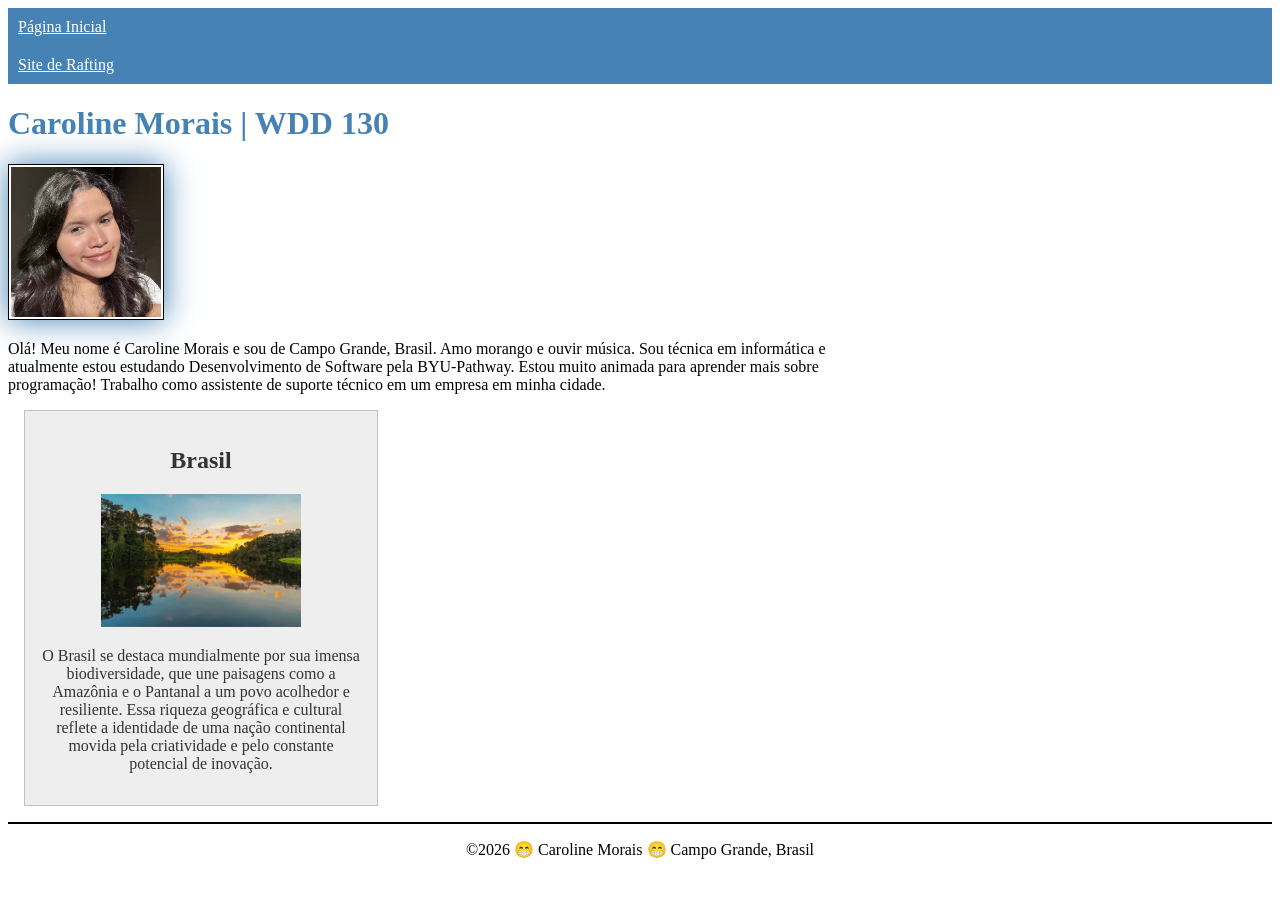
<file: index.html>
<!DOCTYPE html>
<html lang="pt-br">

<head>
    <meta charset="UTF-8">
    <meta name="viewport" content="width=device-width, initial-scale=1.0">
    <title>Caroline Morais | WDD 130</title>

    <meta name="description"
        content="Olá, bem-vindo ao meu site! Me chamo Caroline, sou brasileira e amo as paisagens do meu país.">
    <meta name="author" content="Caroline Morais">
    <link rel="stylesheet" href="estilos/estilos.css">
</head>

<body>
    <header>
        <nav>
            <a href="#">Página Inicial</a>
            <a href="wwr/">Site de Rafting</a>
        </nav>
    </header>
    <main>
        <h1>Caroline Morais | WDD 130</h1>
        <img src="imagens/perfil.webp" alt="Olá! Meu nome é Caroline Morais" width="200">
        <p>Olá! Meu nome é Caroline Morais e sou de Campo Grande, Brasil. Amo morango e ouvir música. Sou técnica em
            informática e
            atualmente estou estudando Desenvolvimento de Software pela BYU-Pathway. Estou muito animada para aprender
            mais sobre
            programação! Trabalho como assistente de suporte técnico em um empresa em minha cidade.
        </p>
    </main>
    <aside>
        <h2>Brasil</h2>
        <img src="imagens/paisagem.webp" alt="Paisagem do Brasil">
        <p>O Brasil se destaca mundialmente por sua imensa biodiversidade, que une paisagens como a Amazônia e o
            Pantanal a um povo acolhedor e resiliente. Essa riqueza geográfica e cultural reflete a identidade de uma
            nação continental movida pela criatividade e pelo constante potencial de inovação.
        </p>
    </aside>
    <footer>
        <p>©2026 😁 Caroline Morais 😁 Campo Grande, Brasil
        </p>
    </footer>
</body>

</html>
</file>
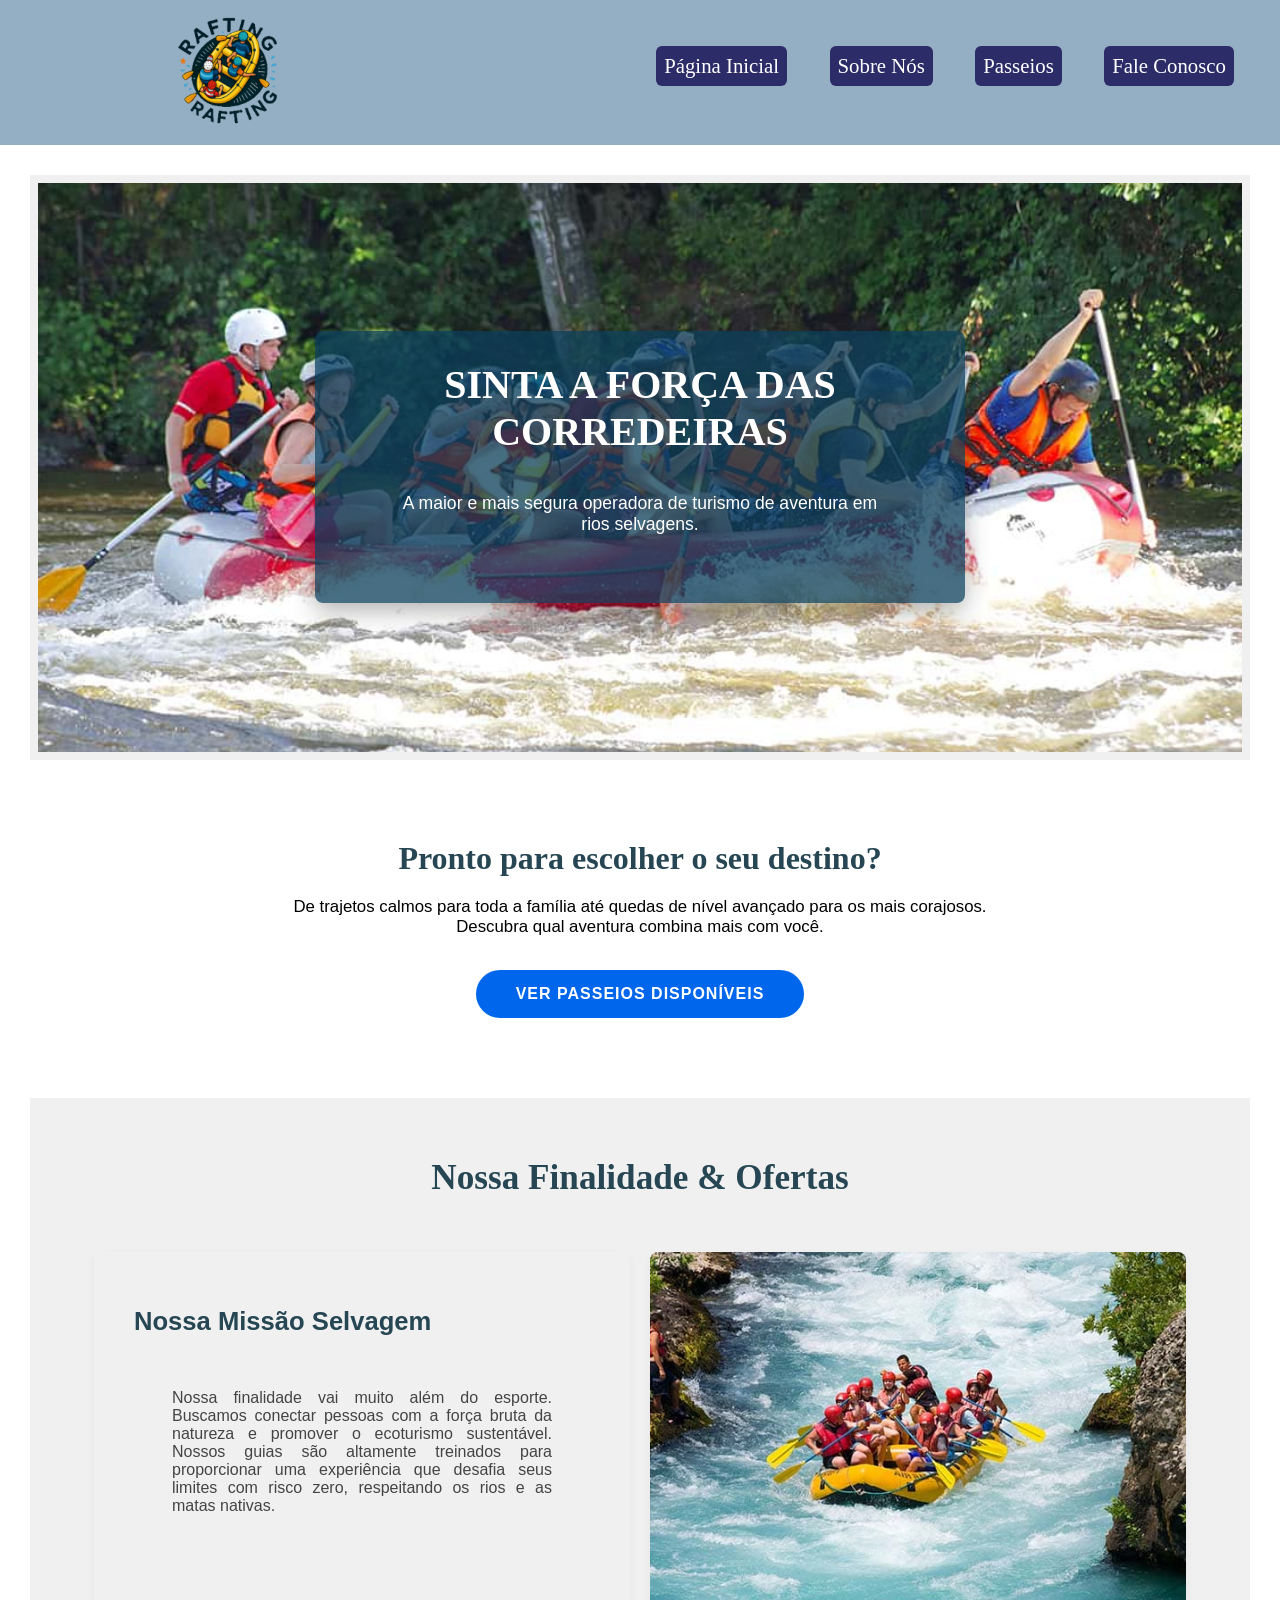
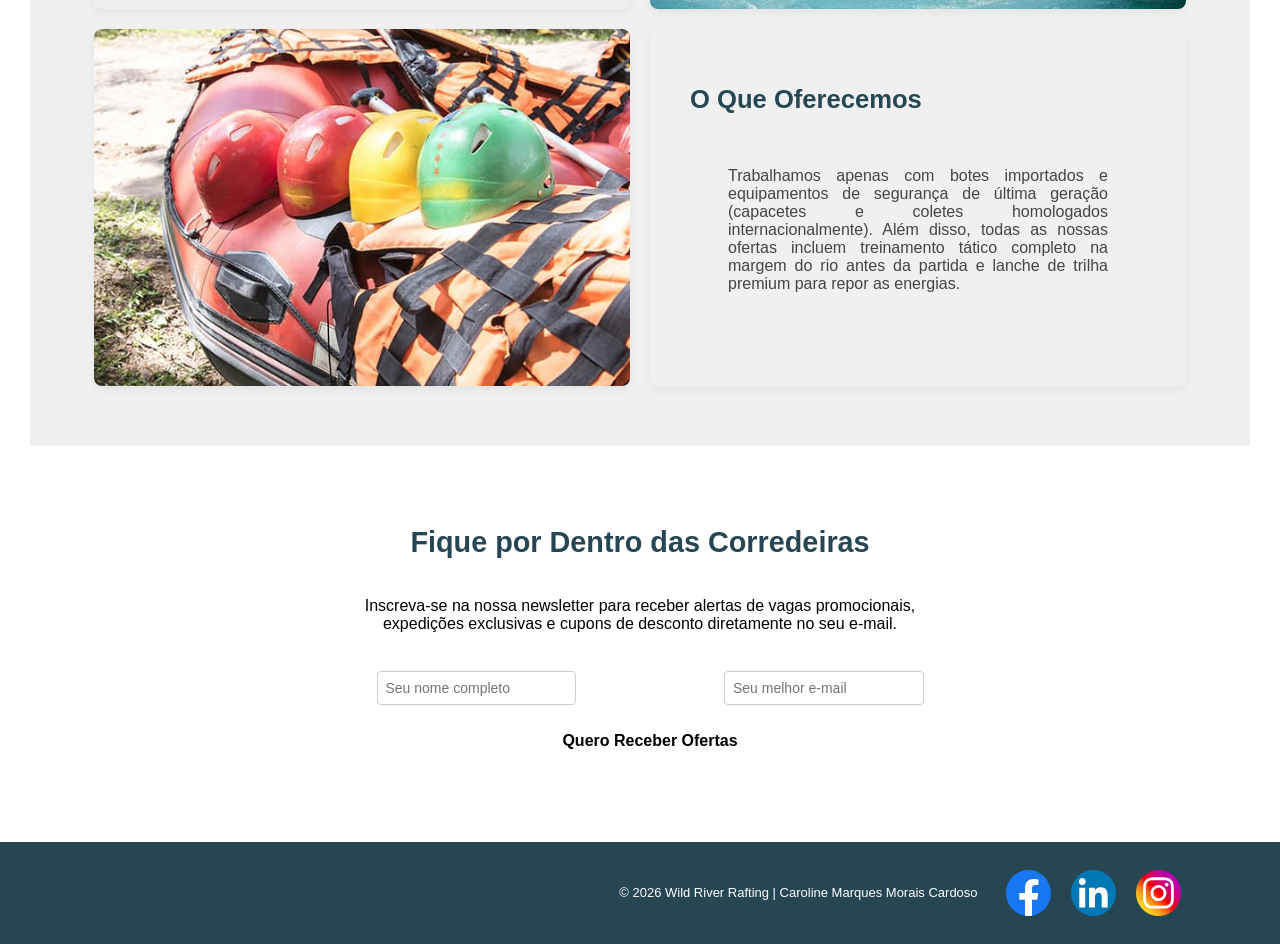
<file: wwr/index.html>
<!DOCTYPE html>

<html lang="pt-BR">

<head>
    <meta charset="UTF-8">
    <meta name="viewport" content="width=device-width, initial-scale=1.0">
    <title>Página Inicial | Wild River Rafting</title>

    <meta name="description" content="Wild River Rafting - Página Inicial: Conheça nossa história e descubra porque somos a melhor escolha para suas aventuras em rios.">
    <meta name="author" content="Caroline Marques Morais Cardoso">
    <link rel="stylesheet" href="estilos/rafting.css">
</head>

<body>
    <header>
        <img src="imagens/logotipo.png" alt="Logotipo">
        <nav>
            <ul>
                <li><a href="index.html">Página Inicial</a></li>
                <li><a href="sobre.html">Sobre Nós</a></li>
                <li><a href="passeios.html">Passeios</a></li>
                <li><a href="contato.html">Fale Conosco</a></li>
            </ul>
        </nav>
    </header>
    <main>
       
        <section class="hero-home">
            <img src="imagens/imagem-grande.jpg" alt="Rafting radical em águas turbulentas" class="hero-full-img">
            <div class="hero-msg-box">
                <h1>Sinta a Força das Corredeiras</h1>
                <p>A maior e mais segura operadora de turismo de aventura em rios selvagens.</p>
            </div>
        </section>

        <section class="cta-home-section">
            <div class="cta-home-content">
                <h2>Pronto para escolher o seu destino?</h2>
                <p>De trajetos calmos para toda a família até quedas de nível avançado para os mais corajosos. Descubra qual aventura combina mais com você.</p>
                <a href="passeios.html" class="btn-cta-home">Ver Passeios Disponíveis</a>
            </div>
        </section>

        <section class="grid-content-section">
            <div class="section-title">
                <h2>Nossa Finalidade & Ofertas</h2>
                <span class="decorator-line"></span>
            </div>

            <div class="home-grid">
                <div class="grid-card text-card">
                    <h3>Nossa Missão Selvagem</h3>
                    <p>Nossa finalidade vai muito além do esporte. Buscamos conectar pessoas com a força bruta da natureza e promover o ecoturismo sustentável. Nossos guias são altamente treinados para proporcionar uma experiência que desafia seus limites com risco zero, respeitando os rios e as matas nativas.</p>
                </div>
                <div class="grid-card img-card">
                    <img src="imagens/imagem-index-1.jpg" alt="Equipe de rafting celebrando a descida do rio">
                </div>
                <div class="grid-card img-card">
                    <img src="imagens/imagem-index-2.jpg" alt="Equipamentos de segurança de rafting de última geração">
                </div>
                <div class="grid-card text-card">
                    <h3>O Que Oferecemos</h3>
                    <p>Trabalhamos apenas com botes importados e equipamentos de segurança de última geração (capacetes e coletes homologados internacionalmente). Além disso, todas as nossas ofertas incluem treinamento tático completo na margem do rio antes da partida e lanche de trilha premium para repor as energias.</p>
                </div>
            </div>
        </section>
        <section class="newsletter-section">
            <div class="newsletter-box">
                <h3>Fique por Dentro das Corredeiras</h3>
                <p>Inscreva-se na nossa newsletter para receber alertas de vagas promocionais, expedições exclusivas e cupons de desconto diretamente no seu e-mail.</p>
                
                <form action="#" method="POST" class="newsletter-form">
                    <div class="input-group">
                        <label for="nome" class="sr-only">Nome Completo</label>
                        <input type="text" id="nome" name="nome" placeholder="Seu nome completo" required>
                    </div>
                    <div class="input-group">
                        <label for="email" class="sr-only">E-mail</label>
                        <input type="email" id="email" name="email" placeholder="Seu melhor e-mail" required>
                    </div>
                    <button type="submit" class="btn-submit-news">Quero Receber Ofertas</button>
                </form>
            </div>
        </section>
        
    </main>
    <footer>
        <p>&copy; 2026 Wild River Rafting | Caroline Marques Morais Cardoso</p>
        <nav class="redes-sociais">
            <a href="https://www.facebook.com">
                <img src="imagens/facebook.svg" alt="Facebook">
            </a>
            <a href="https://www.linkedin.com">
                <img src="imagens/linkedin.svg" alt="Linkedin">
            </a>
            <a href="https://www.instagram.com">
                <img src="imagens/instagram.svg" alt="Instagram">
            </a>
        </nav>
    </footer>
</body>

</html>
</file>
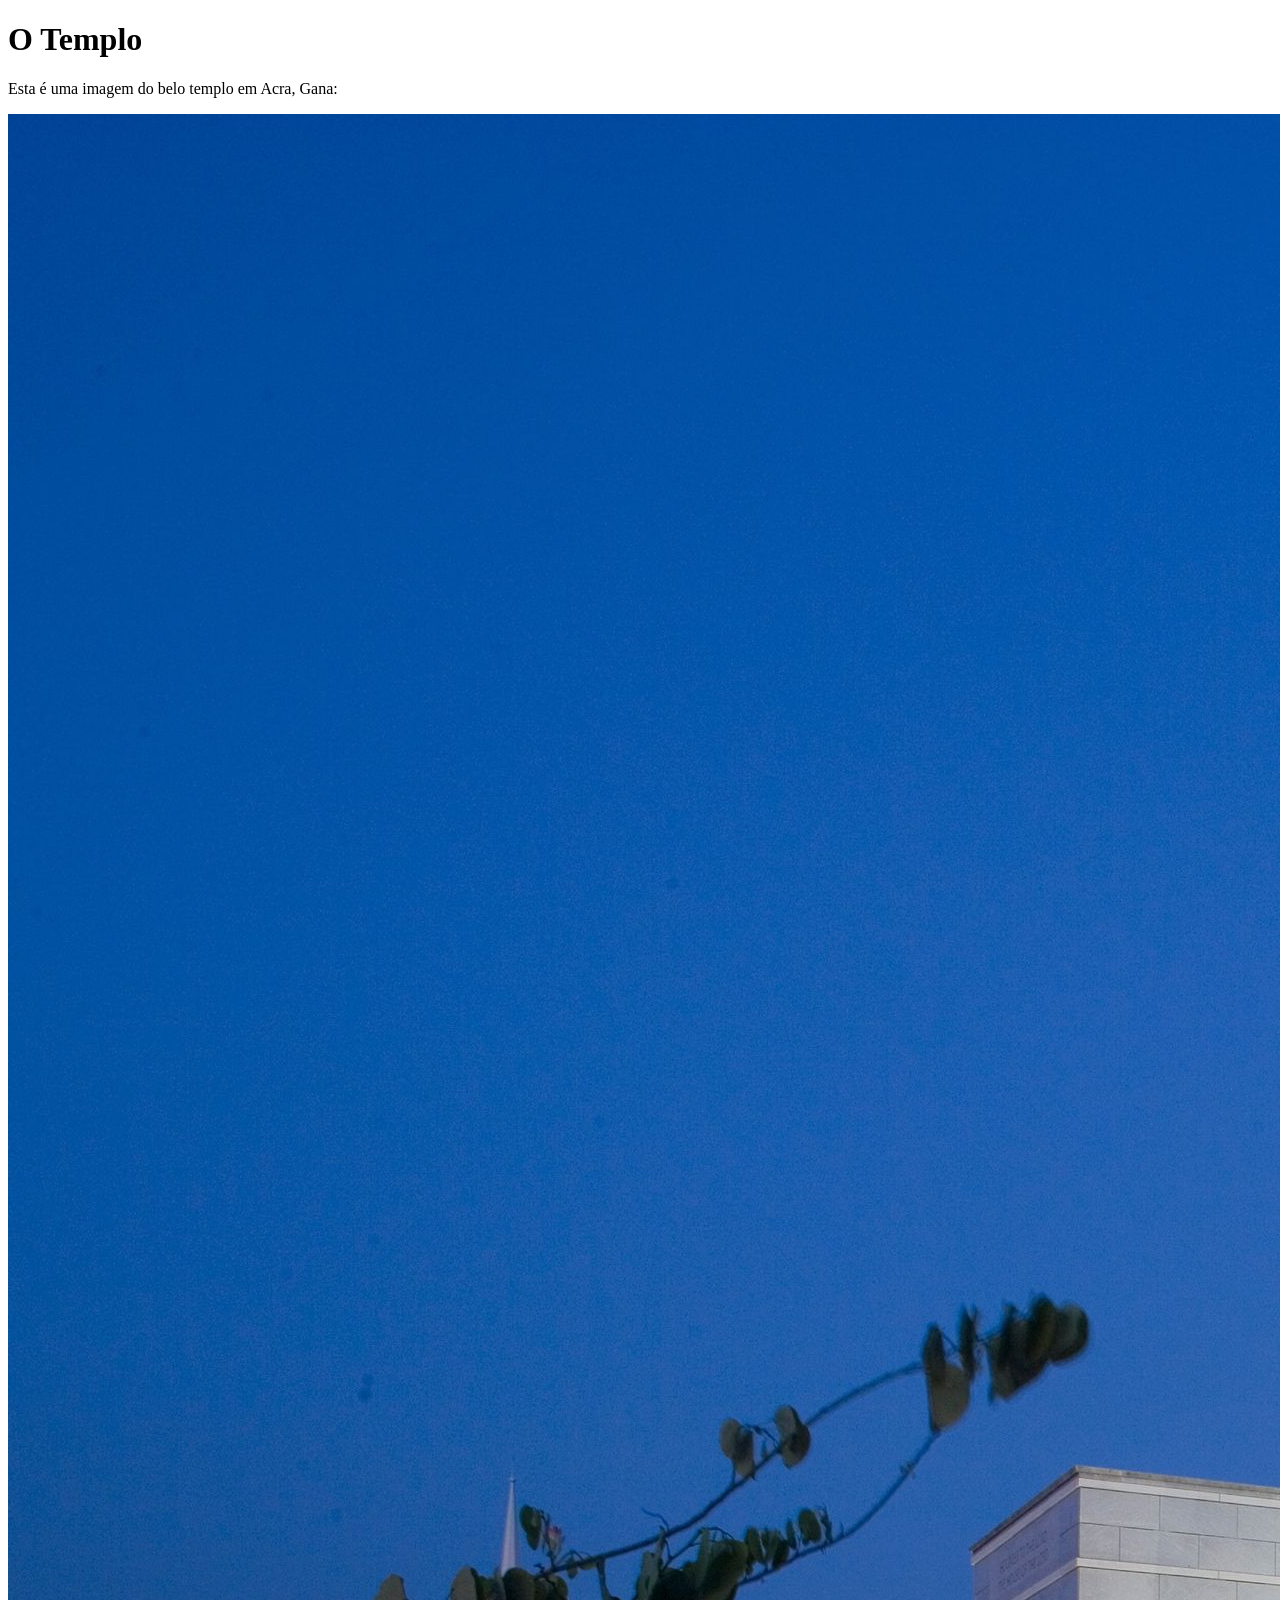
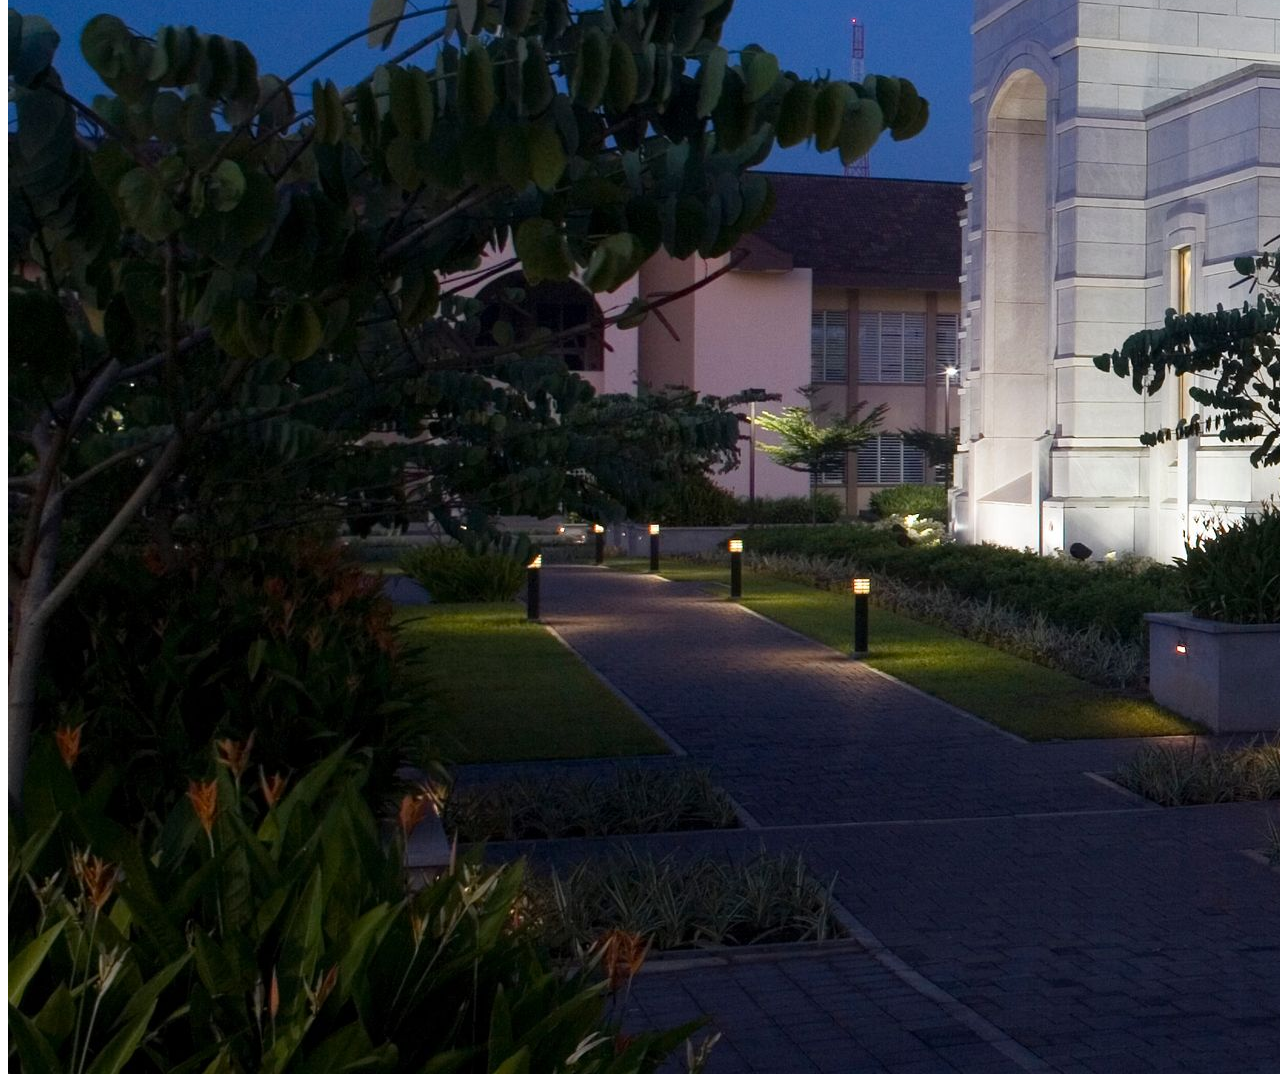
<file: semana01/imagens.html>
<!DOCTYPE html>
<html lang="pt-br">
<head>
    <meta charset="UTF-8">
    <meta name="viewport" content="width=device-width, initial-scale=1.0">
    <title>Imagem do Templo</title>
</head>
<body>
    <h1>O Templo</h1>
    <p>Esta é uma imagem do belo templo em Acra, Gana:</p>
    <img src="imagens/templo-largo.jpeg" alt="O Templo de Acra, Gana">
    
</body>
</html>
</file>
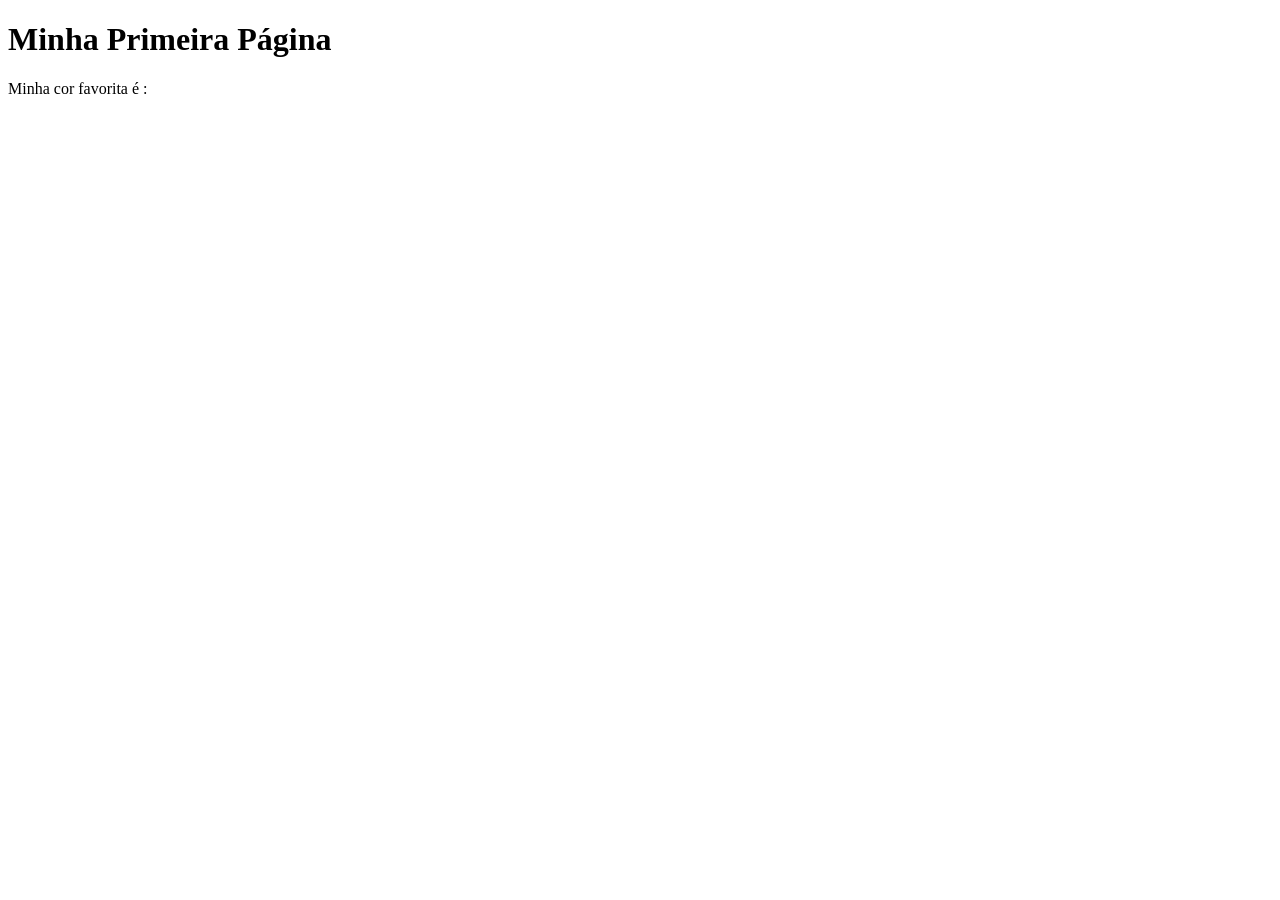
<file: semana01/primeira-pagina.html>
<!DOCTYPE html>
<html lang="pt-br">
<head>
    <meta charset="UTF-8">
    <meta name="viewport" content="width=device-width, initial-scale=1.0">
    <title>Minha Primeira Página</title>
</head>
<body>
    <h1>Minha Primeira Página</h1>
    <p>Minha cor favorita é : </p>
</body>
</html>
</file>
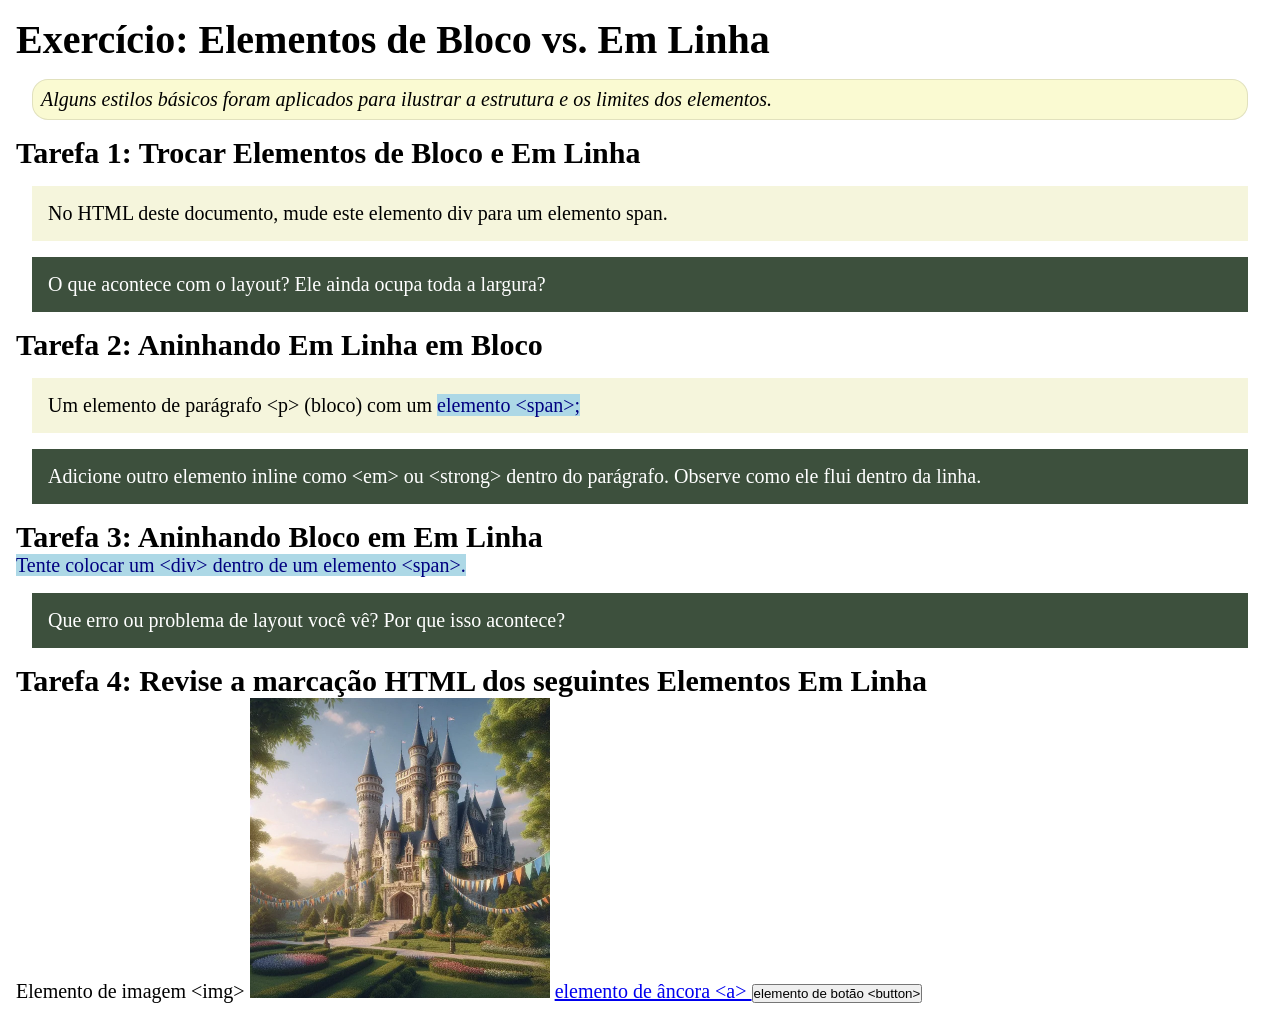
<file: semana02/bloco-vs-inline.html>
<!DOCTYPE html>
<html lang="pt-br">

<head>
    <meta charset="UTF-8">
    <meta name="viewport" content="width=device-width, initial-scale=1.0">
    <title>Exercício: Elementos de Bloco vs. Inline</title>
    <link rel="stylesheet" href="estilos/bloco-vs-inline.css">
</head>

<body>
    <main>
        <h1>Exercício: Elementos de Bloco vs. Em Linha</h1>
        <p class="note">Alguns estilos básicos foram aplicados para ilustrar a estrutura e os limites dos elementos.</p>

        <h2>Tarefa 1: Trocar Elementos de Bloco e Em Linha</h2>
        <div>No HTML deste documento, mude este elemento div para um elemento span.</div>

        <p class="question">O que acontece com o layout? Ele ainda ocupa toda a largura?</p>

        <h2>Tarefa 2: Aninhando Em Linha em Bloco</h2>
        <p>Um elemento de parágrafo &lt;p&gt; (bloco) com um <span>elemento &lt;span&gt;;</span></p>
        <p class="question">Adicione outro elemento inline como &lt;em&gt; ou &lt;strong&gt; dentro do parágrafo.
            Observe como ele flui dentro da linha.</p>

        <h2>Tarefa 3: Aninhando Bloco em Em Linha</h2>
        <span>Tente colocar um &lt;div&gt; dentro de um elemento &lt;span&gt;.</span>
        <p class="question">Que erro ou problema de layout você vê? Por que isso acontece?</p>


        <h2>Tarefa 4: Revise a marcação HTML dos seguintes Elementos Em Linha</h2>
        Elemento de imagem &lt;img&gt;
        <img src="imagens/castelo.webp" alt="imagem (imagens estão em linha)" width="300" height="300">
        <a href="https://churchofjesuschrist.org">elemento de âncora &lt;a&gt; </a>
        <button type="button">elemento de botão &lt;button&gt;</button>
    </main>
</body>

</html>
</file>
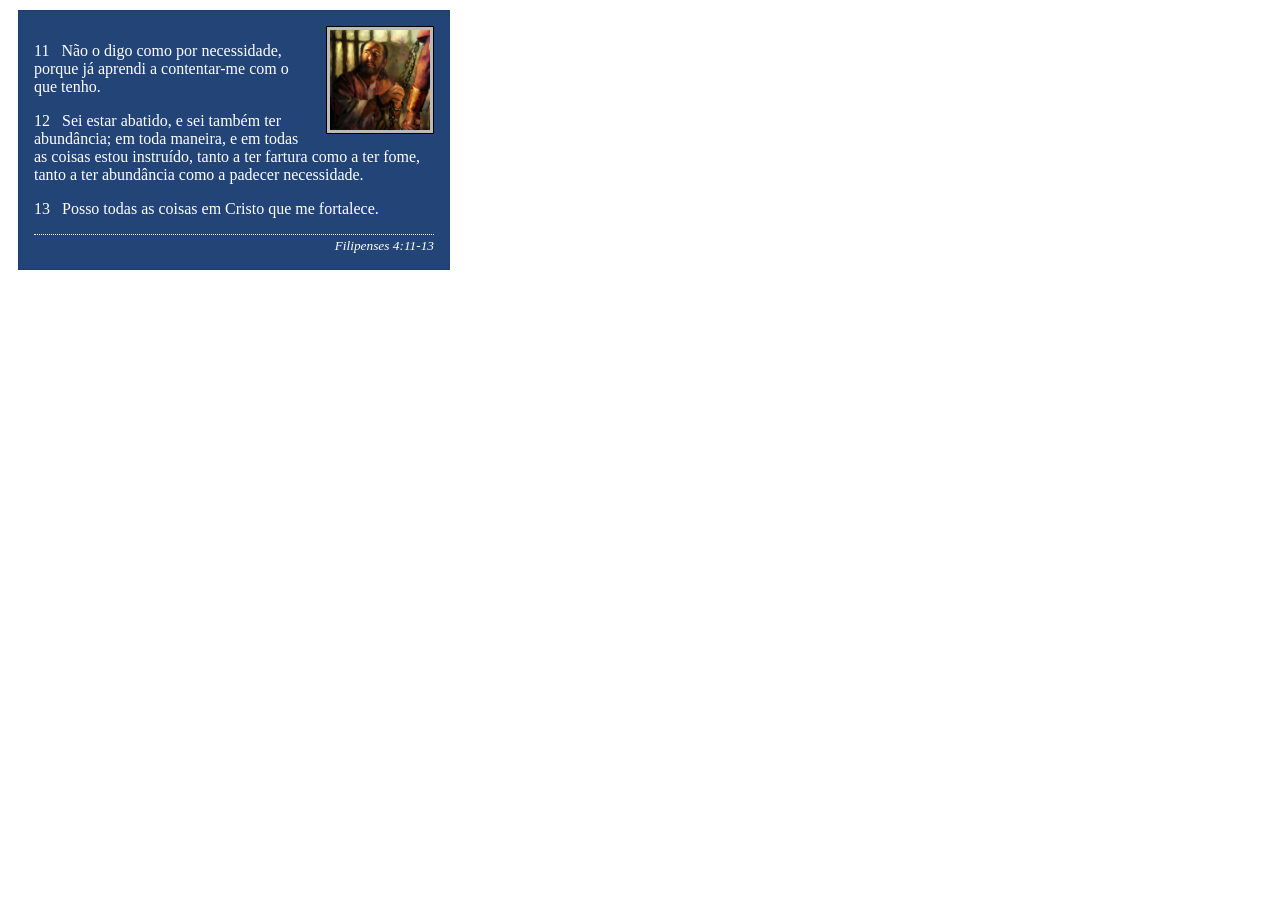
<file: semana02/box-model-solucao.html>
<!DOCTYPE html>
<html lang="pt-br">

<head>
    <meta charset="UTF-8">
    <meta name="viewport" content="width=device-width, initial-scale=1.0">
    <title>Atividade de Box Model</title>
    <link rel="stylesheet" href="estilos/box-model-solucao.css">
</head>

<body>
    <main>
        <div class="callout">
            <img src="imagens/apostolo-paulo-preso.webp" alt="Apóstolo Paulo - Preso em Roma" width="200" height="200">
            <blockquote>
                <p>11 &nbsp; Não o digo como por necessidade, porque já aprendi a contentar-me com o que tenho.</p>
                <p>12 &nbsp; Sei estar abatido, e sei também ter abundância; em toda maneira, e em todas as coisas estou
                    instruído, tanto a ter fartura como a ter fome, tanto a ter abundância como a padecer necessidade.
                </p>
                <p>13 &nbsp; Posso todas as coisas em Cristo que me fortalece.</p>
            </blockquote>
            <cite>Filipenses 4:11-13</cite>
        </div>
    </main>
</body>

</html>
</file>
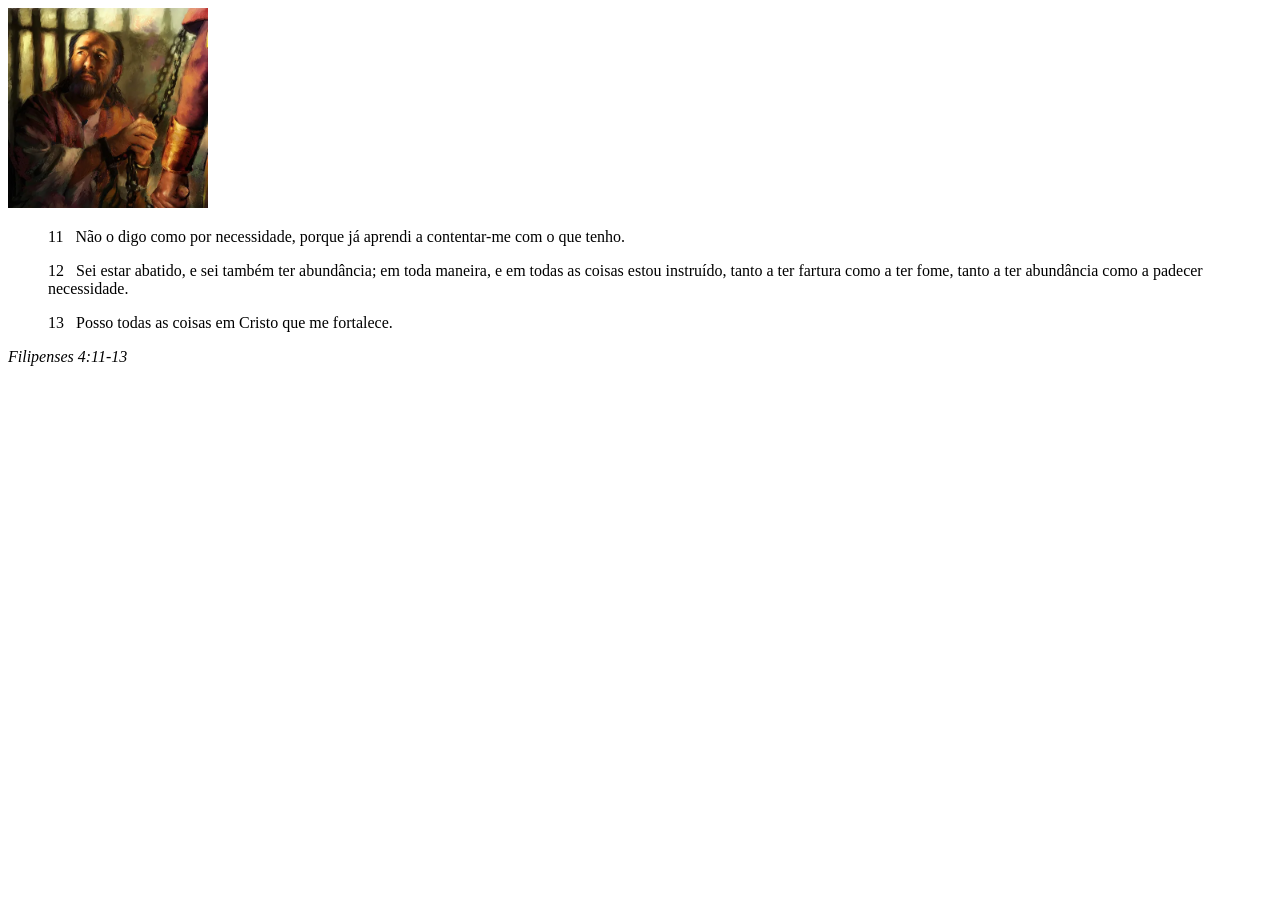
<file: semana02/box-model.html>
<!DOCTYPE html>
<html lang="pt-br">
<head>
    <meta charset="UTF-8">
    <meta name="viewport" content="width=device-width, initial-scale=1.0">
    <title>Atividade de Box Model</title>
</head>
<body>
    <main>
        <div class="callout">
            <img src="imagens/apostolo-paulo-preso.webp" alt="Apóstolo Paulo - Preso em Roma" width="200" height="200">
            <blockquote>
                <p>11 &nbsp; Não o digo como por necessidade, porque já aprendi a contentar-me com o que tenho.</p>
                <p>12 &nbsp; Sei estar abatido, e sei também ter abundância; em toda maneira, e em todas as coisas estou instruído, tanto a ter fartura como a ter fome, tanto a ter abundância como a padecer necessidade.</p>
                <p>13 &nbsp; Posso todas as coisas em Cristo que me fortalece.</p>
            </blockquote>
            <cite>Filipenses 4:11-13</cite>
        </div>
    </main>
</body>
</html>
</file>
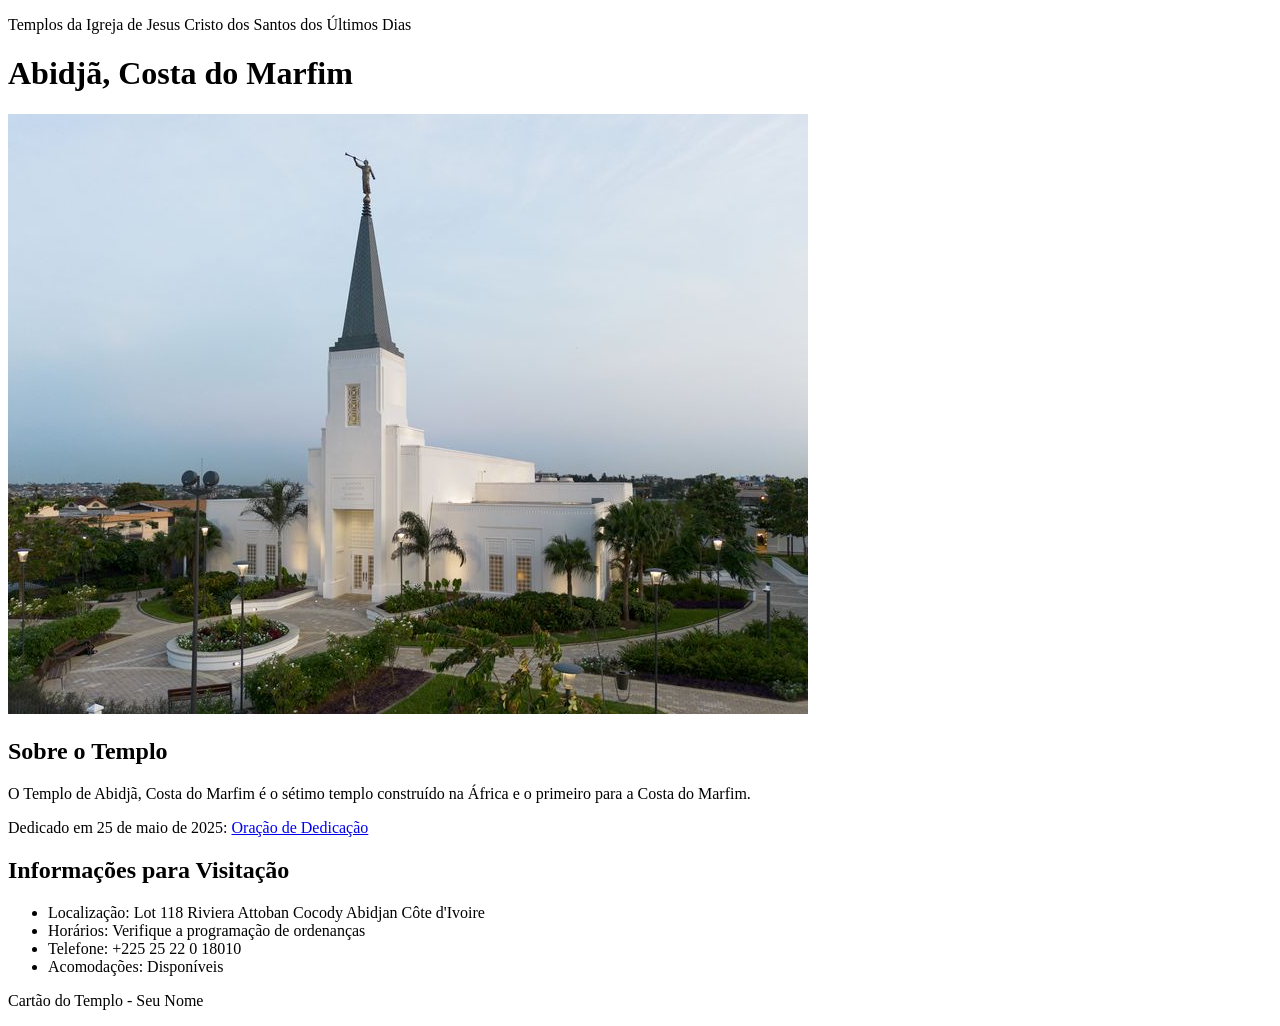
<file: semana02/templo.html>
<!DOCTYPE html>
<html lang="pt-br">

<head>
    <meta charset="UTF-8">
    <meta name="viewport" content="width=device-width, initial-scale=1.0">
    <title>Cartão do Templo - Abidjã, Costa do Marfim</title>
</head>

<body>
    <header>
        <p>Templos da Igreja de Jesus Cristo dos Santos dos Últimos Dias</p>
    </header>
    <main>
        <h1>Abidjã, Costa do Marfim</h1>
        <picture>
            <img src="imagens/abidja-costa-do-marfim.jpeg" alt="Templo de Abidjã, Costa do Marfim">
        </picture>
        <section>
            <h2>Sobre o Templo</h2>
            <p>O Templo de Abidjã, Costa do Marfim é o sétimo templo construído na África e o primeiro para a Costa do Marfim.</p>
            <p>Dedicado em 25 de maio de 2025: <a
                    href="https://www.churchofjesuschrist.org/temples/dedicatory-prayer/abidjan-ivory-coast-temple/2025-05-25?lang=eng"
                    target="_blank" rel="noopener noreferrer">Oração de Dedicação</a></p>
        </section>
        <section>
            <h2>Informações para Visitação</h2>
            <ul>
                <li>Localização: Lot 118 Riviera Attoban Cocody Abidjan Côte d'Ivoire</li>
                <li>Horários: Verifique a programação de ordenanças</li>
                <li>Telefone: +225 25 22 0 18010</li>
                <li>Acomodações: Disponíveis</li>
            </ul>
        </section>
    </main>
    <footer>
        <p>Cartão do Templo - Seu Nome</p>
    </footer>
</body>

</html>
</file>
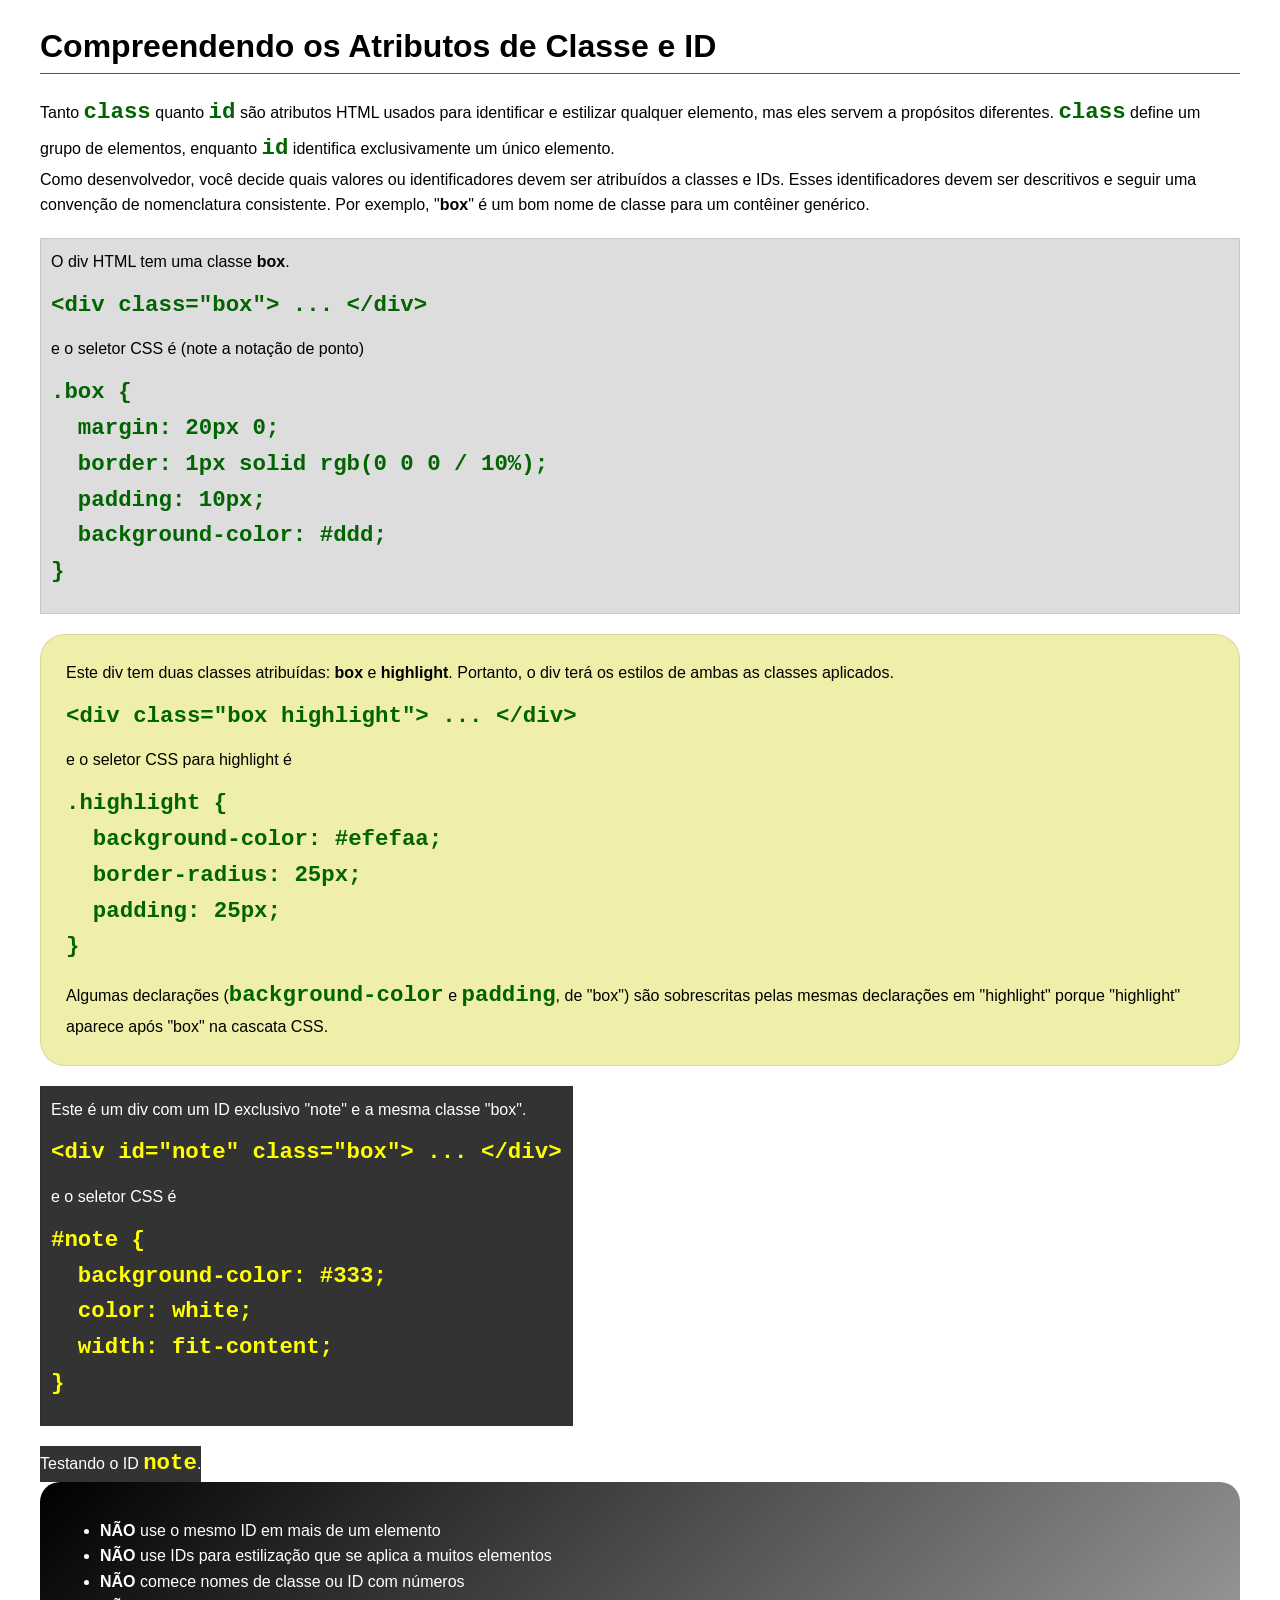
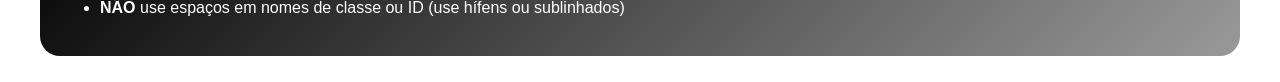
<file: semana03/classe-e-id.html>
<!DOCTYPE html>
<html lang="pt-br">

<head>
    <meta charset="UTF-8">
    <meta name="viewport" content="width=device-width, initial-scale=1.0">
    <title>Atributos de Classe vs ID</title>
    <link rel="stylesheet" href="estilos/classe-e-id.css">
</head>

<body>
    <h1>Compreendendo os Atributos de Classe e ID</h1>
    <p>Tanto <code>class</code> quanto <code>id</code> são atributos HTML usados para identificar e estilizar qualquer
        elemento, mas eles servem a propósitos diferentes. <code>class</code> define um grupo de elementos, enquanto
        <code>id</code> identifica exclusivamente um único elemento.
    </p>
    <p>Como desenvolvedor, você decide quais valores ou identificadores devem ser atribuídos a classes e IDs. Esses
        identificadores devem ser descritivos e seguir uma convenção de nomenclatura consistente. Por exemplo,
        "<strong>box</strong>" é um bom nome de classe para um contêiner genérico.</p>
    <div class="box">
        <p>O div HTML tem uma classe <strong>box</strong>.</p>
        <pre><code class="html">&lt;div class="box"&gt; ... &lt;/div&gt;</code></pre>
        e o seletor CSS é (note a notação de ponto)
        <pre><code class="css">.box {
  margin: 20px 0;
  border: 1px solid rgb(0 0 0 / 10%);
  padding: 10px;
  background-color: #ddd; 
}</code></pre>
    </div>

    <div class="box highlight">
        <p>Este div tem duas classes atribuídas: <strong>box</strong> e <strong>highlight</strong>. Portanto, o div terá
            os estilos de ambas as classes aplicados.</p>
        <pre><code class="html">&lt;div class="box highlight"&gt; ... &lt;/div&gt;</code></pre>
        e o seletor CSS para highlight é
        <pre><code class="css">.highlight {
  background-color: #efefaa;
  border-radius: 25px;
  padding: 25px;
}</code></pre>
        <p>Algumas declarações (<code>background-color</code> e <code>padding</code>, de "box") são sobrescritas pelas
            mesmas declarações em "highlight" porque "highlight" aparece após "box" na cascata CSS.</p>
    </div>

    <div id="note" class="box">
        <p>Este é um div com um ID exclusivo "note" e a mesma classe "box".</p>
        <pre><code class="html">&lt;div id="note" class="box"&gt; ... &lt;/div&gt;</code></pre>
        e o seletor CSS é
        <pre><code class="css">#note {
  background-color: #333;
  color: white;
  width: fit-content;
}</code></pre>
    </div>

    <div id="note">
        <p>Testando o ID <code>note</code>.</p>
    </div>

    <section id="melhor-pratica">
        <ul>
            <li><strong>NÃO</strong> use o mesmo ID em mais de um elemento</li>
            <li><strong>NÃO</strong> use IDs para estilização que se aplica a muitos elementos</li>
            <li><strong>NÃO</strong> comece nomes de classe ou ID com números</li>
            <li><strong>NÃO</strong> use espaços em nomes de classe ou ID (use hífens ou sublinhados)</li>
        </ul>
    </section>

    <br>

</body>

</html>
</file>
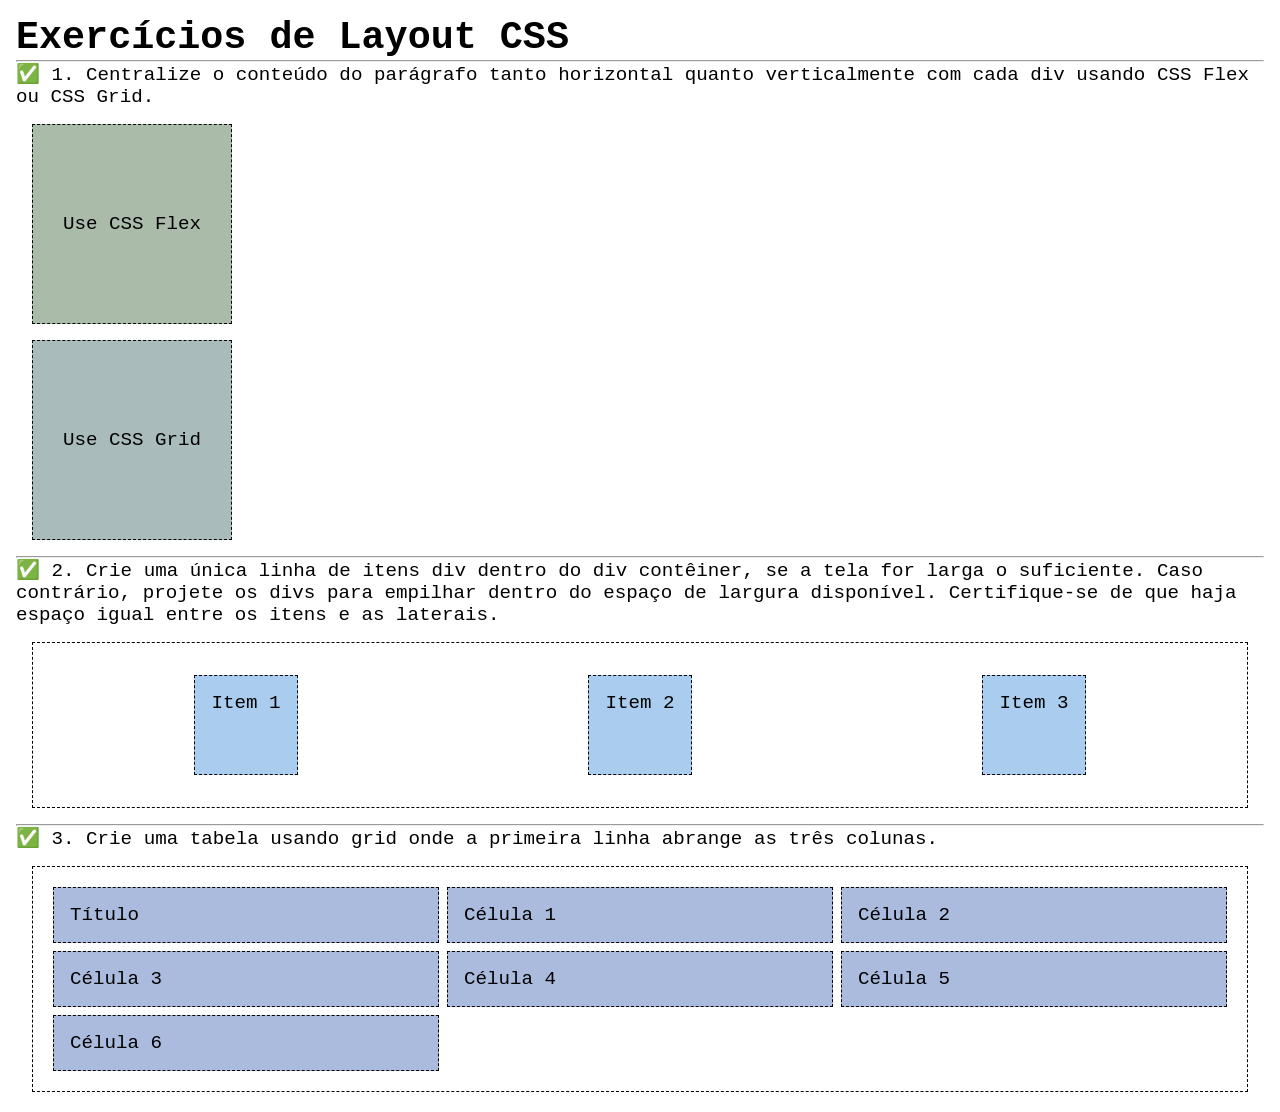
<file: semana04/exercicios-layout.html>
<!DOCTYPE html>
<html lang="pt-br">

<head>
    <meta charset="UTF-8">
    <meta name="viewport" content="width=device-width, initial-scale=1.0">
    <title>Exercícios de Layout CSS</title>
    <link rel="stylesheet" href="estilos/solucoes-dos-exercicios-de-layout.css">
</head>

<body>
    <main>
        <h1>Exercícios de Layout CSS</h1>
        <hr>
        <p>✅ 1. Centralize o conteúdo do parágrafo tanto horizontal quanto verticalmente com cada div usando CSS Flex ou
            CSS Grid.
        </p>
        <div class="one flex">
            <p>Use CSS Flex</p>
        </div>
        <div class="one grid">
            <p>Use CSS Grid</p>
        </div>
        <hr>
        <p>✅ 2. Crie uma única linha de itens div dentro do div contêiner, se a tela for larga o suficiente. Caso
            contrário, projete os
            divs para empilhar dentro do espaço de largura disponível. Certifique-se de que haja espaço igual entre os
            itens e as laterais.</p>
        <div class="container2">
            <div class="dois">
                <p>Item 1</p>
            </div>
            <div class="dois">
                <p>Item 2</p>
            </div>
            <div class="dois">
                <p>Item 3</p>
            </div>
        </div>
        <hr>
        <p>✅ 3. Crie uma tabela usando grid onde a primeira linha abrange as três colunas. </p>
        <div class="container3">
            <div class="tres colunas-3">
                <p>Título</p>
            </div>
            <div class="tres">
                <p>Célula 1</p>
            </div>
            <div class="tres">
                <p>Célula 2</p>
            </div>
            <div class="tres">
                <p>Célula 3</p>
            </div>
            <div class="tres">
                <p>Célula 4</p>
            </div>
            <div class="tres">
                <p>Célula 5</p>
            </div>
            <div class="tres">
                <p>Célula 6</p>
            </div>

        </div>
    </main>
</body>

</html>
</file>
<file: estilos/estilos.css>
main{
    max-width: 840px;
}

aside{
    width: 20rem;
    margin: 1rem;
    border: 1px solid rgb(0 0 0 / 0.2);
    padding: 1rem;
    background-color: #eee;
    color: #333;
    text-align: center;
}

aside img{
    width: 200px;
    height: auto;
}

main img{
    width: 150px;
    height: auto;
    border: 1px solid #000;
    padding: 2px;
    box-shadow: 0 0 30px steelblue;
}

p{
    padding: 0;
}

nav{
    background-color: steelblue;
    padding: 0;
}

nav a{
    color: white;
    padding: 10px;
    display: block;
}

h1{
    color: steelblue;
}

footer{
    margin-top: 15px;
    border-top: 2px solid #000;
    text-align: center;
}
</file>
<file: wwr/estilos/rafting.css>
:root {
    --cor-primaria: #264653;
    --cor-secundaria: #fff;
    --cor-destaque1: #264653;
    --cor-destaque2: #f0f0f0;
    --fonte-titulo: "Times New Roman", "Georgia", serif;
    --fonte-body: Arial, Helvetica, sans-serif;
}

footer {
    background-color: var(--cor-primaria);
    color: var(--cor-secundaria);
    display: grid;
    grid-template-columns: repeat(auto-fit, minmax(100px, 300px));
    align-items: center;
    padding: 0;
    margin: 0;
}

footer p {
    display: flex;
    justify-content: end;
    grid-column: 7;
    font-size: 13px;
    padding: 0;
    margin: 0;

}

.redes-sociais {
    grid-column: 8;
    display: flex;
    width: 70%;
    margin: 10px
}

* {
    margin: 0;
    padding: 0;
    box-sizing: border-box;
}

body {
    font-family: var(--fonte-body);
    color: var(--cor-destaque1);
}

header,
main{
    margin: 0 auto;
    max-width: 100vw;
}

h1,
h2 {
    font-family: var(--fonte-titulo);
    color: var(--cor-primaria);
    text-align: center;
}

nav,
p,
section,
article {
    margin: 30px;
    padding: 8px;
}

.redes-sociais a {
    text-decoration: none;
    font-size: 0;
    padding: 0;
    width: 60%;
    margin: 10px;
}

.hero {
    position: relative;
}

.hero img {
    display: block;
    width: 100%;
    height: auto;
}

.hero h1 {
    position: absolute;
    top: 20px;
    width: 100%;
    padding: 16px;
    text-align: center;
    opacity: 0.7;
    background-color: var(--cor-destaque1);
    color: #fff;
}

.hero article img {
    float: right;
    width: 120px;
    margin-left: 16px;
    margin-top: 15px;
}

.hero article {
    background-color: var(--cor-destaque2);
    position: absolute;
    top: 100px;
    margin: 100px 50px 100px 50px;
}

.hero article p {
    position: relative;
}

header {
    display: grid;
    background-color: rgba(45, 95, 136, 0.507);
    margin-bottom: 10px;
}

header nav {
    padding: 1rem;
    grid-column: 4;
}

header ul {
    justify-content: space-between;
    gap: 10px;
    display: flex;
    align-items: center;
    list-style: none;
}

header nav ul li {
    padding: 0.5rem;
    font-size: 1rem;
    border-radius: 6px;
    background-color: rgb(44, 44, 104);
}

header ul li a {
    color: #fff;
    text-decoration: none;
    font-family: 'Times New Roman', Times, serif;
    font-size: 1.3rem;
}

header img {
    margin: 10px 70px;
    grid-column: 2;
    width: 30%;
}

section {
    background-color: #f0f0f0;
}

.section2 {
    padding: 20px;
    margin: 0 0 20px 0;
}

.alinhar {
    display: grid;
    grid-template-columns: repeat(auto-fit, minmax(150px, 1fr));
}

figure {
    display: flex;
    flex-direction: column;
    text-align: center;
    align-items: center;
}

figure img {
    width: 70%;
    margin: 10px;

}

.section1 {
    padding: 20px;
    margin: 10px 0 20px 0;
}

.grid-history {
    display: grid;
    gap: 8px 20px;

    grid-template-columns: repeat(3, 1fr);

    grid-template-areas:
        "header header header"
        "esquerdo imagem direito";

    align-items: center;
    max-width: 1000px;
    margin: 0 auto;
}

.history-title {
    margin-top: 10px;
    grid-area: header;
    text-align: center;
    font-size: 30px;
}

.text-left {
    grid-area: esquerdo;
    text-align: justify;
}

.history-image {
    grid-area: imagem;
}

.history-image img {
    width: 100%;
    height: auto;
    display: block;
}

.text-right {
    grid-area: direito;
    text-align: justify;
    margin-top: 20px;
}

/********************************************* Contato ********************************************************/
.grid-contato {
    display: grid;
    gap: 8px 25px;

    grid-template-columns: repeat(2, 1fr);

    grid-template-areas:
        "header header"
        "esquerdo direito";

    align-items: center;
    max-width: 1000px;
    margin: 0 auto;
}

.left {
    grid-area: esquerdo;
    text-align: justify;
    margin-top: 30px;
}

.left h3 {
    margin-left: 20px;
    margin-bottom: 18px;
}

.right {
    grid-area: direito;
    text-align: justify;
}

.right h3 {
    margin-left: 18px;
}

.contato p {
    padding: 3px;
    margin: 5px 18px;
    font-size: 13px;
    font-family: var(--fonte-body);
}

.contato {
    margin: 0 0 10px 0;
}

iframe {
    margin: 10px 18px;
    border: none;
    width: 400px;
    height: 300px;

}

.opcao {
    display: flex;
    align-items: center;
    cursor: pointer;
}

.opcao input {
    margin-right: 8px;
    cursor: pointer;
}

form {
    margin-left: 20px;
}

form label {
    font-size: 15px;
    font-family: var(--fonte-body);
}

form button {
    background-color: var(--cor-primaria);
    color: var(--cor-secundaria);
    border: none;
    padding: 10px 20px;
    font-size: 16px;
    cursor: pointer;
    border-radius: 4px;
    text-align: center;
    resize: vertical;
    width: 75%;
}

form button:hover {
    background-color: #1b2a3a;
}

form textarea {
    width: 75%;
    padding: 8px;
    font-size: 14px;
    border: 1px solid #ccc;
    border-radius: 4px;
    resize: vertical;
}

form input[type="text"],
form input[type="email"] {
    width: 60%;
    padding: 8px;
    font-size: 14px;
    border: 1px solid #ccc;
    border-radius: 4px;
}

.imagens-contato {
    display: grid;
    grid-template-columns: repeat(auto-fit, minmax(400px, 1fr));
}

.section2-contato{
    align-items: center;
}

/********************************************* Passeios ********************************************************/

.passeios-section {
    padding: 40px 5%;
}

.section-title {
    text-align: center;
    margin-bottom: 40px;
}

.section-title h2 {
    font-size: 2.2rem;
    color: var(--primary-color);
}

.cta-content{
    align-items: center;
}

.decorator-line {
    display: block;
    width: 80px;
    height: 4px;
    background-color: var(--accent-color);
    margin: 10px auto 0;
    border-radius: 2px;
}

.passeios-grid {
    display: grid;
    grid-template-columns: repeat(auto-fit, minmax(320px, 1fr));
    gap: 30px;
}

.passeio-card {
    background-color: #ffffff;
    border-radius: 8px;
    overflow: hidden;
    box-shadow: 0 4px 12px rgba(0,0,0,0.08);
    transition: transform 0.3s ease;
}

.card-image-box {
    position: relative;
    height: 220px;
}

.card-image-box img {
    width: 100%;
    height: 100%;
    object-fit: cover;
}

.badge {
    position: absolute;
    top: 15px;
    right: 15px;
    color: #fff;
    padding: 5px 12px;
    font-size: 0.85rem;
    font-weight: bold;
    border-radius: 20px;
}

.nivel-facil { background-color: #2e7d32; }
.nivel-medio { background-color: #f57c00; }
.nivel-dificil { background-color: #c62828; }

.passeio-info {
    padding: 25px;
}

.passeio-info h3 {
    color: var(--dark-text);
    margin-bottom: 10px;
    font-size: 1.4rem;
}

.passeio-desc-curta {
    font-size: 0.95rem;
    color: #666;
    margin-bottom: 12px;
}

.passeio-detalhes {
    font-size: 0.95rem;
    color: #444;
    margin-bottom: 15px;
    text-align: justify;
}

.passeio-highlights {
    list-style: none;
    border-top: 1px solid #edf2f4;
    padding-top: 15px;
}

.passeio-highlights li {
    font-size: 0.9rem;
    margin-bottom: 5px;
    color: #555;
}

.tabela-section {
    padding: 40px 5%;
    background-color: #ffffff;
    margin-top: 40px;
}

.table-container {
    overflow-x: auto;
    margin-top: 25px;
}

.tabela-passeios {
    width: 100%;
    border-collapse: collapse;
    min-width: 700px;
    box-shadow: 0 2px 8px rgba(0,0,0,0.05);
}

.tabela-passeios th, 
.tabela-passeios td {
    padding: 15px 20px;
    text-align: left;
}

.tabela-passeios th {
    background-color: var(--primary-color);
    color: #ffffff;
    font-weight: 600;
    text-transform: uppercase;
    font-size: 0.85rem;
    letter-spacing: 0.5px;
}

.tabela-passeios tbody tr:nth-child(even) {
    background-color: #f8f9fa;
}

.tabela-passeios tbody tr:hover {
    background-color: #f0f4f8;
}

.tabela-passeios td {
    border-bottom: 1px solid var(--border-color);
}

.nome-passeio {
    font-weight: bold;
    color: var(--dark-text);
}

.preco {
    font-weight: bold;
    color: var(--accent-color);
}

.txt-facil { color: #2e7d32; font-weight: 600; }
.txt-medio { color: #f57c00; font-weight: 600; }
.txt-dificil { color: #c62828; font-weight: 600; }

.btn-cta {
    display: inline-block;

    background: var(--cor-primaria);
    color: #ffffff;
    text-decoration: none;
    padding: 14px 35px;
    font-weight: 700;
    font-size: 1.05rem;
    text-transform: uppercase; 
    letter-spacing: 1px;       
    border-radius: 50px;
    align-items: center;
}

.btn-cta:hover {
    background-color: #1b2a3a;
    box-shadow: 0 8px 15px rgba(0,0,0,0.1);
}

/********************************************* Index ********************************************************/

.sr-only {
    position: absolute;
    width: 1px;
    height: 1px;
    padding: 0;
    margin: -1px;
    overflow: hidden;
    clip: rect(0, 0, 0, 0);
    border: 0;
}

.hero-home {
    position: relative; 
    height: 65vh; 
    overflow: hidden;
}

.hero-full-img {
    width: 100%;
    height: 100%;
    object-fit: cover; 
}


.hero-msg-box {
    position: absolute;
    top: 50%;
    left: 50%;
    transform: translate(-50%, -50%); 
    background-color: rgba(10, 62, 90, 0.75); 
    color: #ffff;
    padding: 30px 40px;
    border-radius: 8px;
    text-align: center;
    width: 80%;
    max-width: 650px;
    box-shadow: 0 8px 25px rgba(0,0,0,0.3);
}

.hero-msg-box h1 {
    font-size: 2.5rem;
    margin-bottom: 10px;
    text-transform: uppercase;
    color: #ffff;
}

.hero-msg-box p {
    font-size: 1.1rem;
}

.cta-home-section {
    background-color: #ffffff;
    padding: 50px 5%;
    text-align: center;
    border-bottom: 1px solid var(--border-color);
}

.cta-home-content h2 {
    color: var(--primary-color);
    font-size: 2rem;
    margin-bottom: 12px;
}

.cta-home-content p {
    color: #000;
    max-width: 750px;
    margin: 0 auto 25px;
    font-size: 1.05rem;
}

.btn-cta-home {
    display: inline-block;
    background: #0066eb;
    color: #ffffff;
    text-decoration: none;
    padding: 15px 40px;
    font-weight: 700;
    text-transform: uppercase;
    letter-spacing: 1px;
    border-radius: 50px;
    transition: all 0.3s cubic-bezier(0.25, 0.8, 0.25, 1);
}

.btn-cta-home:hover {
    background: var(--cor-primaria);
}

.grid-content-section {
    padding: 60px 5%;
}

.section-title {
    text-align: center;
    margin-bottom: 40px;
}

.section-title h2 {
    font-size: 2.2rem;
    color: var(--dark-text);
}

.decorator-line {
    display: block;
    width: 80px;
    height: 4px;
    background-color: var(--accent-color);
    margin: 10px auto 0;
    border-radius: 2px;
}

.home-grid {
    display: grid;
    grid-template-columns: repeat(2, 1fr); 
    gap: 20px;
    max-width: 1100px;
    margin: 0 auto;
}

.grid-card {
    background-color: #ffffff;
    border-radius: 8px;
    overflow: hidden;
    box-shadow: 0 4px 10px rgba(0,0,0,0.05);
}

.text-card {
    padding: 40px;
    display: flex;
    flex-direction: column;
    justify-content: center;
    background-color: var(--light-bg);
}

.text-card h3 {
    color: var(--primary-color);
    font-size: 1.6rem;
    margin-bottom: 15px;
}

.text-card p {
    color: #444;
    text-align: justify;
}

.img-card img {
    width: 100%;
    height: 100%;
    object-fit: cover;
    display: block;
}

.newsletter-section {
    background-color: var(--dark-text);
    color: #ffffff;
    padding: 50px 5%;
}

.newsletter-box {
    max-width: 700px;
    margin: 0 auto;
    text-align: center;
}

.newsletter-box h3 {
    font-size: 1.8rem;
    margin-bottom: 10px;
    color: var(--cor-destaque1)
}

.newsletter-box p {
    color: #000;
    margin-bottom: 30px;
}

.newsletter-form {
    display: flex;
    gap: 15px;
    flex-wrap: wrap;
    justify-content: center;
}

.input-group {
    flex: 1;
    min-width: 200px;
}

.newsletter-form input {
    width: 100%;
    padding: 12px 20px;
    border-radius: 4px;
    border: 1px solid var(--border-color);
    font-size: 1rem;
}

.btn-submit-news {
    background-color: var(--accent-color);
    color: #000;
    border: none;
    padding: 12px 25px;
    font-weight: bold;
    font-size: 1rem;
    border-radius: 4px;
    cursor: pointer;
    transition: background-color 0.3s ease;
}

.btn-submit-news:hover {
    background-color: var(--cor-primaria);
    color: #ffffff;
}
</file>
<file: semana02/estilos/bloco-vs-inline.css>
* {
    margin: 0;
    padding: 0;
}

body {
    font-size: 20px;
    margin: 1rem;
}

p,
div {
    background-color: beige;
    margin: 1rem;
    padding: 1rem;
}

span {
    color: navy;
    background-color: lightblue;
}

code {
    margin: 0;
    padding: 0;
    color: green;
    font-size: 1.2rem;
}

.note {
    font-style: italic;
    background-color: lightgoldenrodyellow;
    border-radius: 1rem;
    border: 1px solid rgb(0 0 0 / 10%);
    margin: 1rem;
    padding: .5rem;
}

.question {
    background-color: #3d503d;
    color: #fff;
}
</file>
<file: semana02/estilos/box-model-solucao.css>
.callout {
    max-width: 400px;
    margin: 10px;
    border: 1px solid rgba(0, 0, 0, .1);
    padding: 15px;
    background-color: #247;
    color: #fff;
}

.callout img {
    float: right;
    margin: 0 0 10px 15px;
    border: 1px solid #000;
    padding: 3px;
    background-color: #bbb;
    width: 100px;
    height: auto;

}

blockquote {
    margin: 0;
}

cite {
    display: block;
    border-top: 1px dotted #fff;
    padding-top: 3px;
    text-align: right;
    font-size: smaller;
}
</file>
<file: semana03/estilos/classe-e-id.css>
body {
    font-family: Arial, sans-serif;
    line-height: 1.6;
    margin: 0;
    padding: 0 40px;
}

h1 {
    border-bottom: 1px solid rgb(0 110 182);
    padding-bottom: 0;
}



p {
    margin: 0;
}

code {
    color: darkgreen;
    font-weight: 700;
    font-size: 1.4rem;
}

/* Class exemplos - podem ser reutilizados */

.box {
    margin: 20px 0;
    border: 1px solid rgb(0 0 0 / 10%);
    padding: 10px;
    background-color: #ddd; /* essa é a abreviação para #dddddd */
}

.highlight {
    background-color: #efefaa;
    border-radius: 25px;
    padding: 25px;
}

/* ID exemplos - devem ser únicos */

#note {
    background-color: #333;
    color: white;
    width: fit-content;
}

#note code {
    color: yellow;
}

#melhor-pratica {
    background: linear-gradient(135deg, #000 0%, #999 100%);
    color: white;
    border-radius: 20px;
    padding: 20px
}
</file>
<file: semana04/estilos/solucoes-dos-exercicios-de-layout.css>
* {
    margin: 0;
    padding: 0;
    box-sizing: border-box;
}

body {
    margin: 1rem;
    font-family: monospace;
    font-size: 1.2rem;
}

div {
    margin: 1rem;
    border: 1px dashed;
    padding: 1rem;
}

.one {
    width: 200px;
    height: 200px;
}

.flex {
    background-color: #aba;
    display: flex;
    justify-content: center;
    align-items: center;
}

.grid {
    background-color: #abb;
    display: grid;
    place-items: center;
}

.container2 {
    display: flex;
    flex-wrap: wrap;
    justify-content: space-around;
}

.dois {
    background-color: #ace;
    height: 100px;
}

.container3 {
    display: grid;
    grid-template-columns: repeat(3, 1fr);
}

.columns-3 {
    grid-column: span 3;}

.tres {
    margin: .25rem;
    background-color: #abd;
}
</file>
